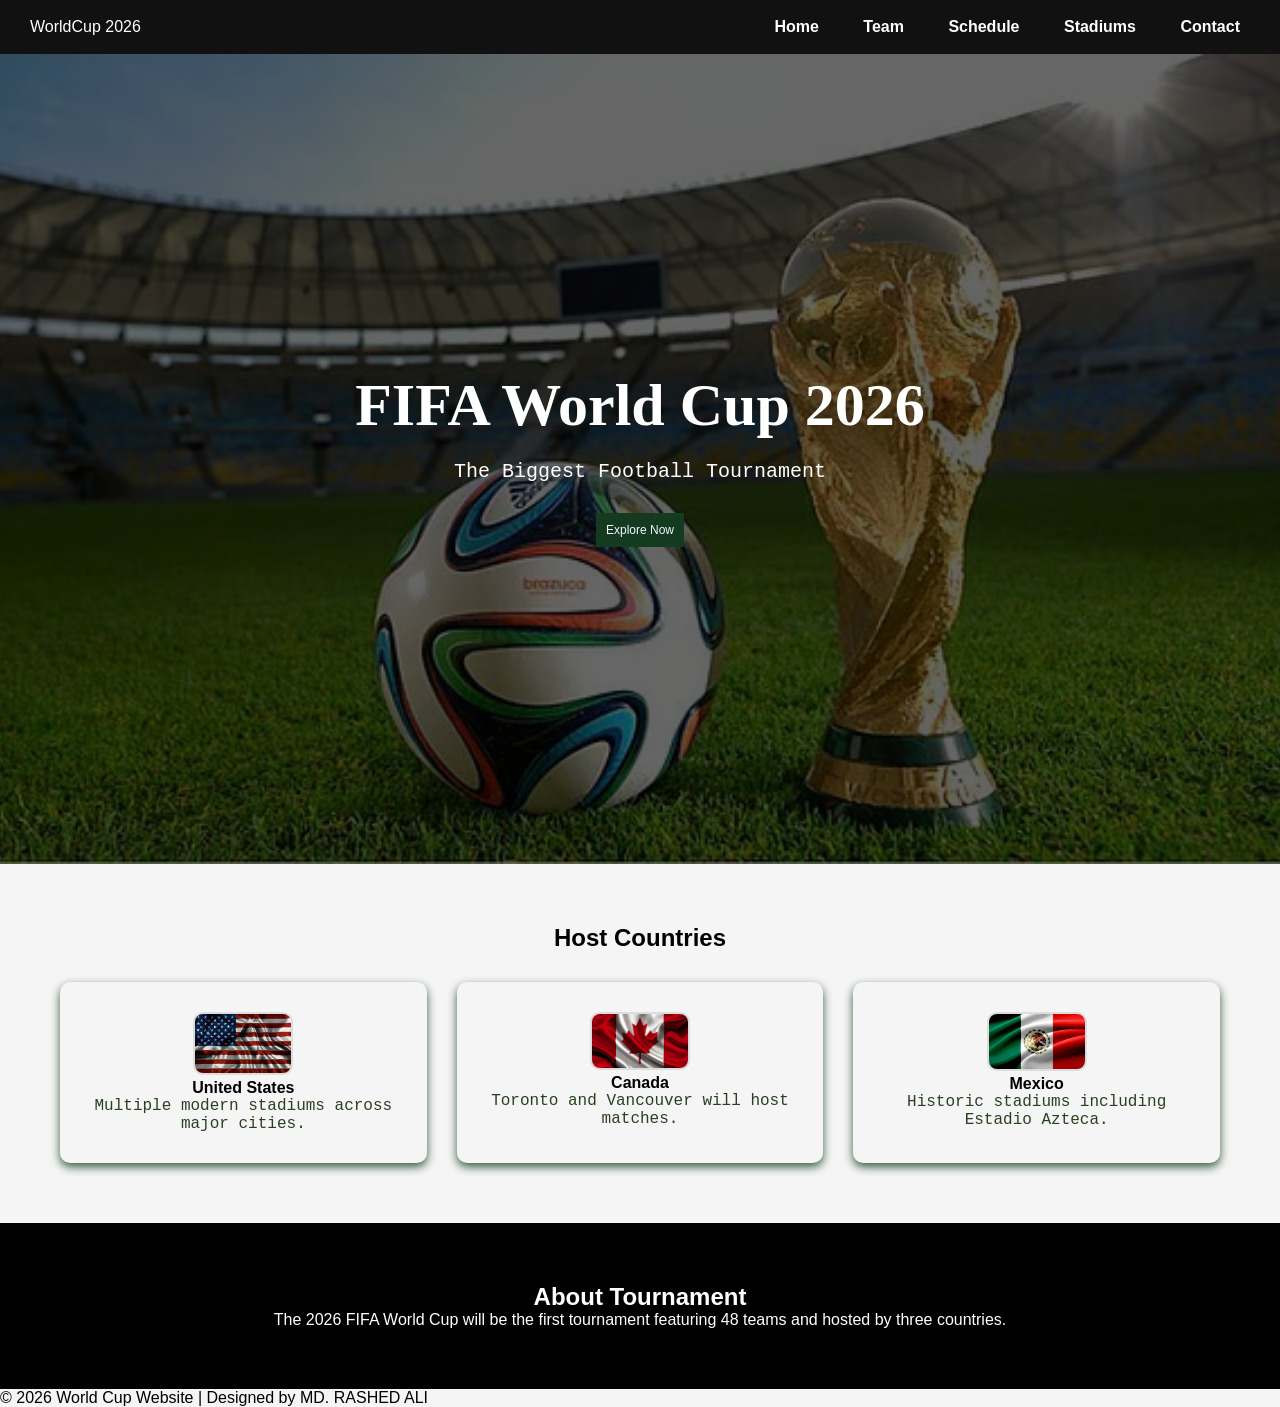
<file: index.html>
<!DOCTYPE html>
<html lang="en">
<head>
  <meta charset="UTF-8">
  <meta name="viewport" content="width=device-width, initial-scale=1.0">
  <title>world cup 2026</title>
  <link rel="stylesheet" href="styles/style.css">
</head>

<body>
  <!--navbar shuru-->
  <nav>
    <div class ="logo">WorldCup 2026</div>
    <div class ="menu">
      <a href="index.html">Home</a>
      <a href="teams.html">Team</a>
      <a href="schedule.html">Schedule</a>
      <a href="stadiums.html">Stadiums</a>
      <a href="contact.html">Contact</a>
    </div>
  </nav>


<!--hero section-->
  <section class ="hero">
    <h1>FIFA World Cup 2026</h1>
    <p>The Biggest Football Tournament</p>
    <button>Explore Now</button>
  </section>

  <!--host country-->
  <section class="hosts">
    <h2>Host Countries</h2>
      <div class="hosts_list">
            <div class="host">
              <img src="images/usaflag.avif" alt="USA Flag" class="flag">
                <h3>United States</h3>
                <p>Multiple modern stadiums across major cities.</p>
            </div>
            <div class="host">
                 <img src="images/canadaflag.jpg" alt="Canada Flag" class="flag">
                <h3>Canada</h3>
                <p>Toronto and Vancouver will host matches.</p>
            </div>
            <div class="host">
              <img src="images/mexicoflag.webp" alt="Mexico Flag" class="flag">
                <h3>Mexico</h3>
                <p>Historic stadiums including Estadio Azteca.</p>
            </div>
        </div>

  </section>

  <!--about section-->
  <section class="about">
     <h2>About Tournament</h2>
        <p>
            The 2026 FIFA World Cup will be the first tournament featuring
            48 teams and hosted by three countries.
        </p>
  </section>
  <!--footer-->
   <footer>
        <p>© 2026 World Cup Website | Designed by MD. RASHED ALI</p>
    </footer>

</body>
</html>
</file>
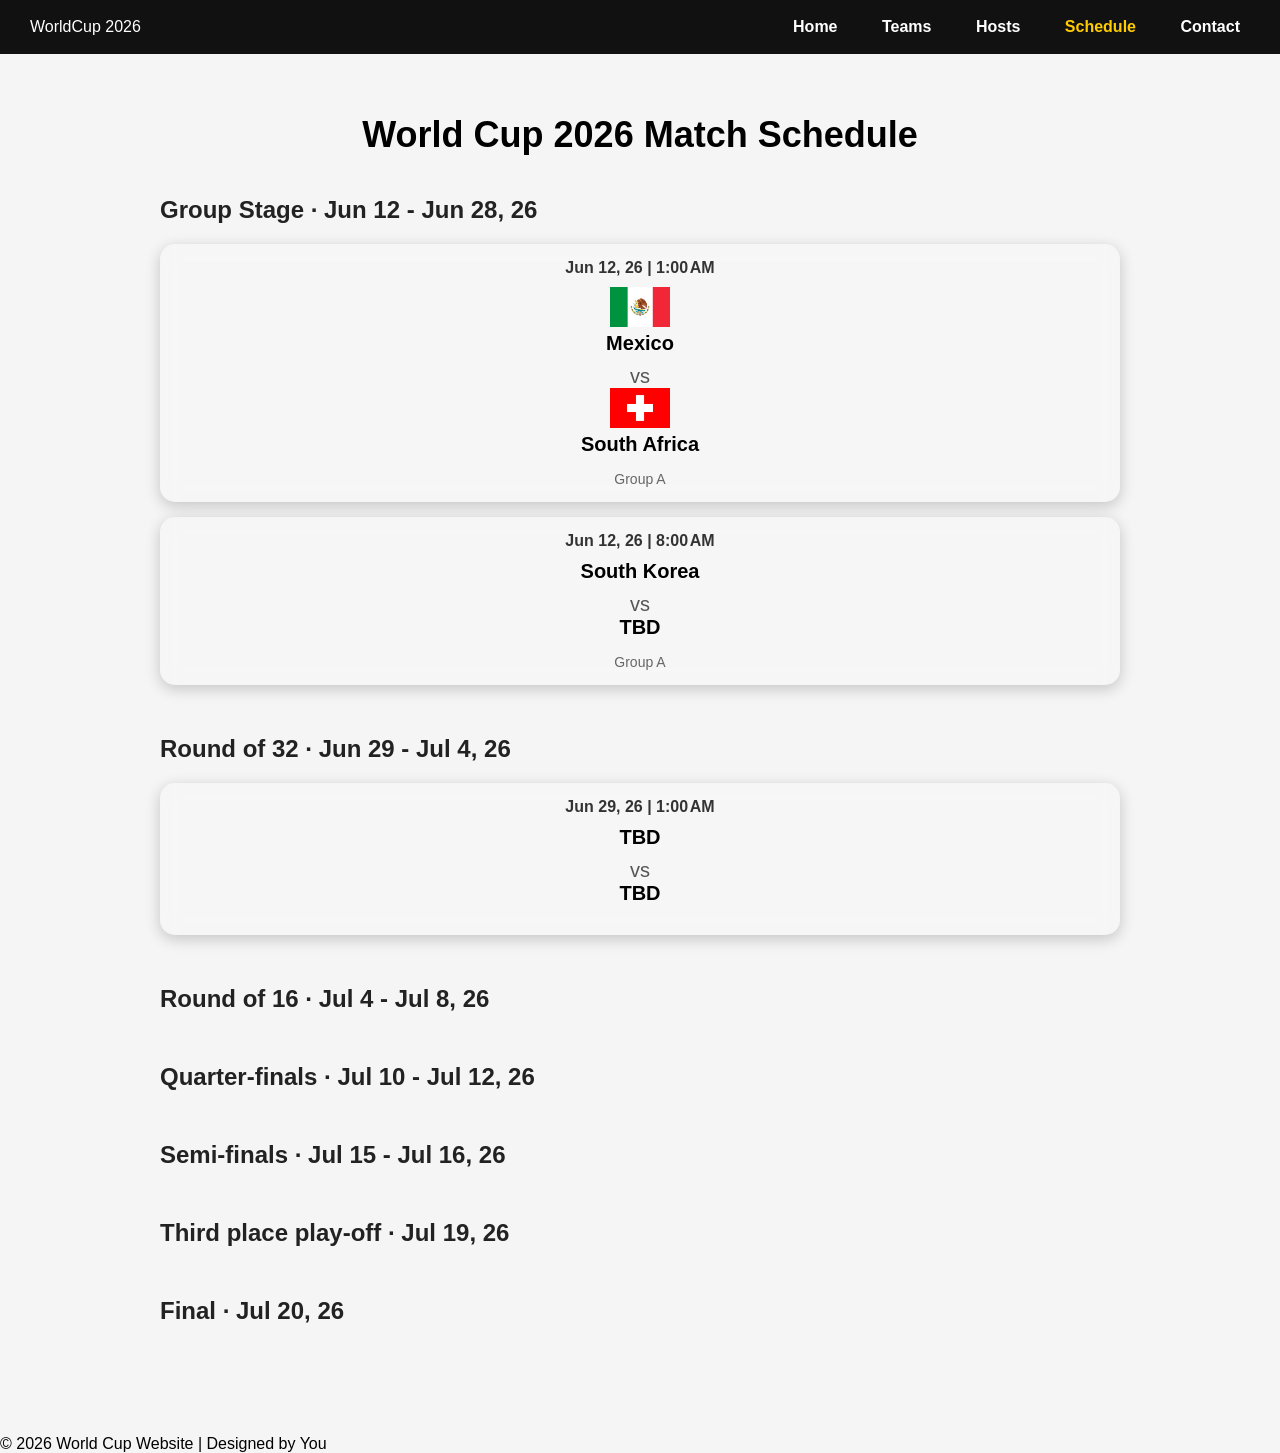
<file: schedule.html>
<!DOCTYPE html>
<html lang="en">
<head>
    <meta charset="UTF-8">
    <meta name="viewport" content="width=device-width, initial-scale=1.0">
    <title>Schedule | World Cup 2026</title>
    <link rel="stylesheet" href="styles/style.css">
</head>
<body>

    <!-- Navbar -->
    <nav>
        <div class="logo">WorldCup 2026</div>
        <div class="menu">
            <a href="index.html">Home</a>
            <a href="teams.html">Teams</a>
            <a href="index.html#hosts">Hosts</a>
            <a href="schedule.html" class="active">Schedule</a>
            <a href="#">Contact</a>
        </div>
    </nav>

    <!-- Schedule Section -->
    <section class="schedule">
        <h2>World Cup 2026 Match Schedule</h2>

        <!-- Group Stage -->
        <div class="stage">
            <h3>Group Stage · Jun 12 - Jun 28, 26</h3>

            <!-- Example Match -->
            <div class="match">
                <div class="match-date">Jun 12, 26 | 1:00 AM</div>
                <div class="match-teams">
                    <span class="team">
                        <img src="images/mexico.png" alt = mexico flag>
                        Mexico
                    </span>
                    <span class="vs">vs</span>
                    <span class="team">
                        <img src="images/switzerland.png">
                        South Africa</span>
                </div>
                <div class="match-group">Group A</div>
            </div>

            <div class="match">
                <div class="match-date">Jun 12, 26 | 8:00 AM</div>
                <div class="match-teams">
                    <span class="team">South Korea</span>
                    <span class="vs">vs</span>
                    <span class="team">TBD</span>
                </div>
                <div class="match-group">Group A</div>
            </div>

            <!-- Add all other Group Stage matches similarly -->
        </div>

        <!-- Round of 32 -->
        <div class="stage">
            <h3>Round of 32 · Jun 29 - Jul 4, 26</h3>
            <div class="match">
                <div class="match-date">Jun 29, 26 | 1:00 AM</div>
                <div class="match-teams">
                    <span class="team">TBD</span>
                    <span class="vs">vs</span>
                    <span class="team">TBD</span>
                </div>
            </div>
            <!-- Continue all Round of 32 matches -->
        </div>

        <!-- Round of 16, Quarter-finals, Semi-finals, Third place, Final -->
        <div class="stage">
            <h3>Round of 16 · Jul 4 - Jul 8, 26</h3>
            <!-- Matches here -->
        </div>

        <div class="stage">
            <h3>Quarter-finals · Jul 10 - Jul 12, 26</h3>
            <!-- Matches here -->
        </div>

        <div class="stage">
            <h3>Semi-finals · Jul 15 - Jul 16, 26</h3>
            <!-- Matches here -->
        </div>

        <div class="stage">
            <h3>Third place play-off · Jul 19, 26</h3>
            <!-- Match here -->
        </div>

        <div class="stage">
            <h3>Final · Jul 20, 26</h3>
            <!-- Match here -->
        </div>

    </section>

    <footer>
        <p>© 2026 World Cup Website | Designed by You</p>
    </footer>

</body>
</html>
</file>
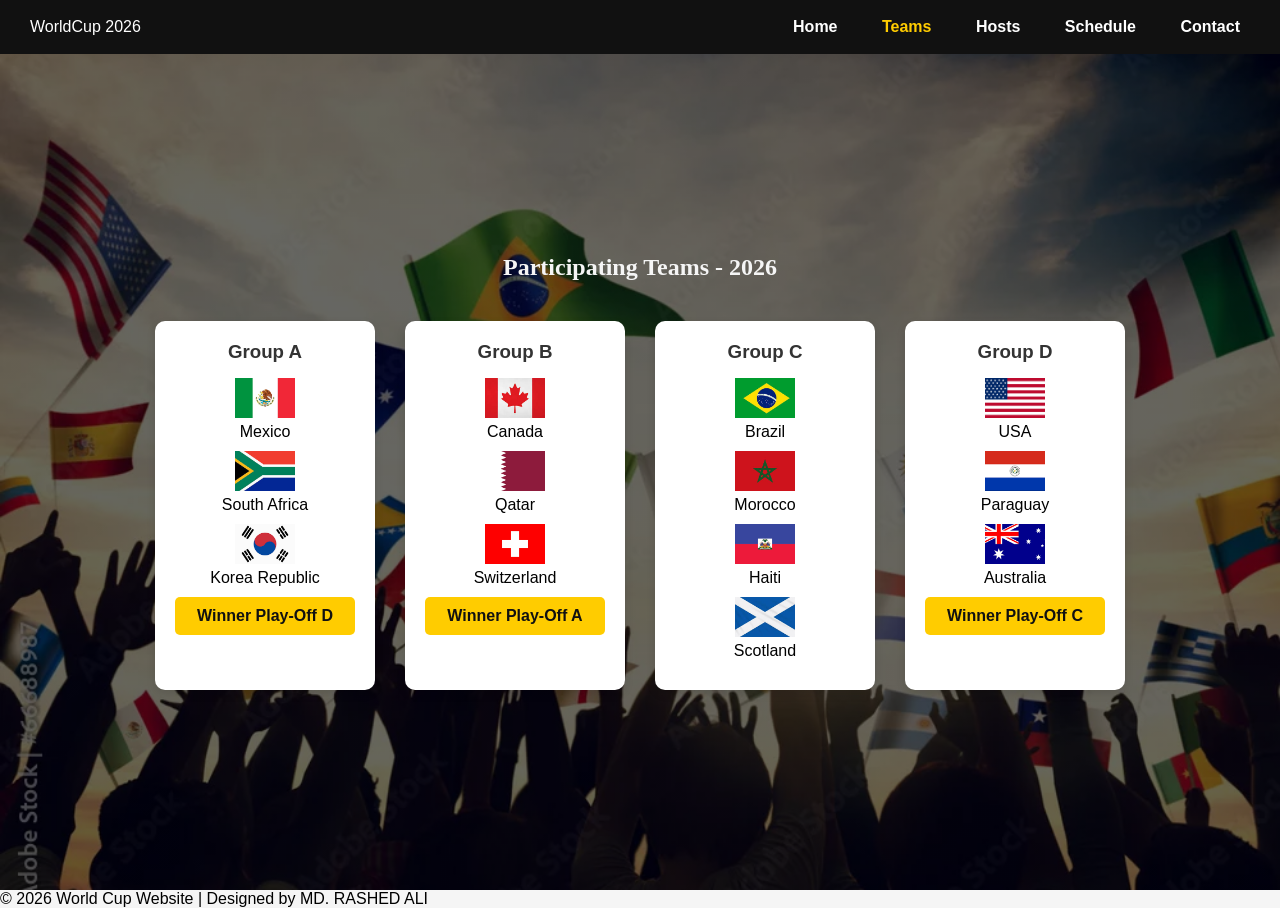
<file: teams.html>
<!DOCTYPE html>
<html lang="en">
<head>
    <meta charset="UTF-8">
    <title>Teams | World Cup 2026</title>
    <link rel="stylesheet" href="styles/style.css">
</head>
<body>

    <!-- Navbar -->
    <nav>
        <div class="logo">WorldCup 2026</div>
        <div class="menu">
            <a href="index.html">Home</a>
            <a href="teams.html" class="active">Teams</a>
            <a href="#">Hosts</a>
            <a href="schedule.html">Schedule</a>
            <a href="#">Contact</a>
        </div>
    </nav>

    <!-- Teams Section -->
    <section class="teams">
        <h2>Participating Teams - 2026</h2>

        <div class="groups-container">

            <!-- Group A --->
            <div class="group-card">
                <h3>Group A</h3>
                <div class="team">
                    <img src="images/mexico.png" alt="Mexico Flag">
                    <p>Mexico</p>
                </div>
                <div class="team">
                    <img src="images/southafrica.jpg" alt="South Africa Flag">
                    <p>South Africa</p>
                </div>
                <div class="team">
                    <img src="images/korea.png" alt="Korea Republic Flag">
                    <p>Korea Republic</p>
                </div>
                <div class="team-card fifa">Winner Play-Off D</div>
            </div>

            <!-- Group B -->
            <div class="group-card">
                <h3>Group B</h3>
                <div class="team">
                    <img src="images/canada.jpg" alt="Canada Flag">
                    <p>Canada</p>
                </div>
                <div class="team">
                    <img src="images/qatar.png" alt="Qatar Flag">
                    <p>Qatar</p>
                </div>
                <div class="team">
                    <img src="images/switzerland.png" alt="Switzerland Flag">
                    <p>Switzerland</p>
                </div>
                <div class="team-card fifa">Winner Play-Off A</div>
            </div>

               <!-- Group c -->
            <div class="group-card">
                <h3>Group C</h3>
                <div class="team">
                    <img src="images/brazil.jpg" alt="Brazil Flag">
                    <p>Brazil</p>
                </div>
                <div class="team">
                    <img src="images/morocco.jpg" alt="morocco Flag">
                    <p>Morocco</p>
                </div>
                <div class="team">
                    <img src="images/haiti.png" alt="Haiti Flag">
                    <p>Haiti</p>
                </div>
                 <div class="team">
                    <img src="images/scotland.jpg" alt="Scotland Flag">
                    <p>Scotland</p>
                
                 </div>
            </div>
               <!-- Group d -->
            <div class="group-card">
                <h3>Group D</h3>
                <div class="team">
                    <img src="images/usaflag.jpg" alt="USA Flag">
                    <p>USA</p>
                </div>
                <div class="team">
                    <img src="images/paraguay.png" alt="Paraguay Flag">
                    <p>Paraguay</p>
                </div>
                <div class="team">
                    <img src="images/australia.png" alt="Australia Flag">
                    <p>Australia</p>
                </div>
                <div class="team-card fifa">Winner Play-Off C</div>
            </div>

        </div>
    </section>

    <footer>
        <p>© 2026 World Cup Website | Designed by MD. RASHED ALI</p>
    </footer>

</body>
</html>
</file>
<file: styles/style.css>
body {
    background-color: lightblue;
}
*{
    margin: 0;
    padding: 0;
    box-sizing: border-box;
    font-family: Arial, Helvetica, sans-serif;

}

nav{
    display : flex;
    justify-content: space-between;
    padding: 20pzx 60pz;
    background-color: rgb(243, 233, 233);
    position: sticky;
    top: 0;
}
.menu a{
    color: rgb(65, 36, 36);
    font-weight: bold;
    font-size: 16px;
    line-height: 24px;
    margin-left: 20px;
    text-decoration: none;
    transition: 0.3s;
    padding: 10px;
}
.menu a:hover {
    color: rgb(170, 146, 12);
}

/* hero section */
.hero {
    height: 90vh;
    background: linear-gradient(rgba(0,0,0,0.6), rgba(0,0,0,0.6)),
                url('../images/banner.avif') center/cover no-repeat;
    display: flex;
    flex-direction: column;
    justify-content: center;
    align-items: center;
    text-align: center;
    color: white;
}
.hero h1{
    font-family: Georgia, 'Times New Roman', Times, serif;
    font-size: 60px;
    margin-bottom: 20px;
}
.hero p{
     font-size: 20px;
    margin-bottom: 30px;
    font-family: 'Courier New', Courier, monospace;
}
.hero button{
    cursor: pointer;
    background: rgb(20, 59, 32);
    border: none;
    font-size: 12px;
    color: aliceblue;
    padding: 10px;
    transition: 0.3s;
}
.hero button:hover {
    background: rgb(96, 143, 102);
}

/*hosts section*/
.hosts {
    padding: 60px;
    text-align: center;
}
.hosts_list {
    display : grid ;
    grid-template-columns: repeat(3,1fr);
    gap : 30px;
    margin-top: 30px;
}
.host{
    padding: 30px;
    box-shadow: 0 4px 10px rgb(52, 94, 64);
    border-radius: 10px;
    text-align: center;
    transition : 0.3s;
}
.host:hover{
    transform: translateY(-10px);
}
.host .flag{
    width: 100px;
    height: auto;
     border-radius: 10px;
    border: 2px solid #ddd;

}
.host h3{
    font-size: 16px;
    font-family: 'Gill Sans', 'Gill Sans MT', Calibri, 'Trebuchet MS', sans-serif;
}
.host p{
     font-size: 16px;
    color: rgb(43, 63, 34);
    font-family: 'Courier New', Courier, monospace;
}
.about{
    padding: 60px;
    background: black;
    color: white;
    text-align: center;
}

/*teams,html*/
body {
    font-family: Arial, sans-serif;
    margin: 0;
    padding: 0;
    background: #f5f5f5;
}

nav {
    background: #111;
    color: white;
    display: flex;
    justify-content: space-between;
    padding: 15px 30px;
    align-items: center;
}

nav .menu a {
    color: white;
    margin-left: 20px;
    text-decoration: none;
    font-weight: bold;
}

nav .menu a.active {
    color: #ffcc00;
}

.teams {
      background: linear-gradient(rgba(0,0,0,0.6), rgba(0,0,0,0.6)),
                url('../images/teambanner.webp') center/cover no-repeat;
    padding: 200px 20px;
    text-align: center;
}

.teams h2 {
    color: whitesmoke;
    margin-bottom: 40px;
    font-family: cursive;
}

.groups-container {
    display: flex;
    flex-wrap: wrap;
    justify-content: center;
    gap: 30px;
}

.group-card {
    background: white;
    padding: 20px;
    border-radius: 10px;
    width: 220px;
    box-shadow: 0 4px 10px rgba(0,0,0,0.1);
}

.group-card h3 {
    margin-bottom: 15px;
    color: #333;
}

.team {
    display: flex;
    flex-direction: column;
    align-items: center;
    margin-bottom: 10px;
}

.team img {
    width: 60px;
    height: 40px;
    object-fit: cover;
    margin-bottom: 5px;
}

.team-card.fifa {
    background: #ffcc00;
    padding: 10px;
    border-radius: 5px;
    font-weight: bold;
    color: #111;
}


/* Schedule Section */
.schedule {
    padding: 60px 20px;
    max-width: 1000px;
    margin: 0 auto;
}

.schedule h2 {
    text-align: center;
    font-size: 36px;
    margin-bottom: 40px;
}

.stage {
    margin-bottom: 50px;
}

.stage h3 {
    font-size: 24px;
    color: #222;
    margin-bottom: 20px;
}

/* Match Card */
.match {
    background: rgba(255, 255, 255, 0.15);
    backdrop-filter: blur(10px);
    border-radius: 15px;
    padding: 15px 20px;
    margin-bottom: 15px;
    display: flex;
    flex-direction: column;
    text-align: center;
    box-shadow: 0 4px 15px rgba(0,0,0,0.2);
    transition: 0.3s ease;
}

.match:hover {
    transform: translateY(-5px) scale(1.02);
    box-shadow: 0 8px 25px rgba(0,0,0,0.3);
}

.match-date {
    font-weight: bold;
    margin-bottom: 10px;
    color: #333;
}

.match-teams {
    font-size: 20px;
    margin-bottom: 5px;
}

.match-teams .team {
    font-weight: 600;
}

.match-teams .vs {
    margin: 0 10px;
    color: #555;
}

.match-group {
    font-size: 14px;
    color: #666;
}

/* Responsive */
@media (max-width: 768px) {
    .match-teams {
        font-size: 16px;
    }
}


/*stadium*/
/* Stadiums Page */
.stadiums {
    padding: 60px 20px;
    text-align: center;
    background: #f5f5f5;
}

.stadiums h2 {
    font-size: 36px;
    margin-bottom: 40px;
    color: #111;
}

.stadium-container {
    display: grid;
    grid-template-columns: repeat(auto-fit, minmax(250px, 1fr));
    gap: 30px;
    justify-items: center;
}

.stadium-card {
    background: white;
    padding: 20px;
    border-radius: 10px;
    box-shadow: 0 4px 15px rgba(0,0,0,0.1);
    text-align: center;
    transition: 0.3s;
}

.stadium-card:hover {
    transform: translateY(-10px);
    box-shadow: 0 8px 25px rgba(0,0,0,0.2);
}

.stadium-card img {
    width: 100%;
    height: 150px;
    object-fit: cover;
    border-radius: 10px;
    margin-bottom: 15px;
}

.stadium-card h3 {
    margin-bottom: 10px;
    font-size: 20px;
    color: #333;
}

.stadium-card p {
    font-size: 14px;
    color: #555;
    line-height: 1.4;
}
</file>
